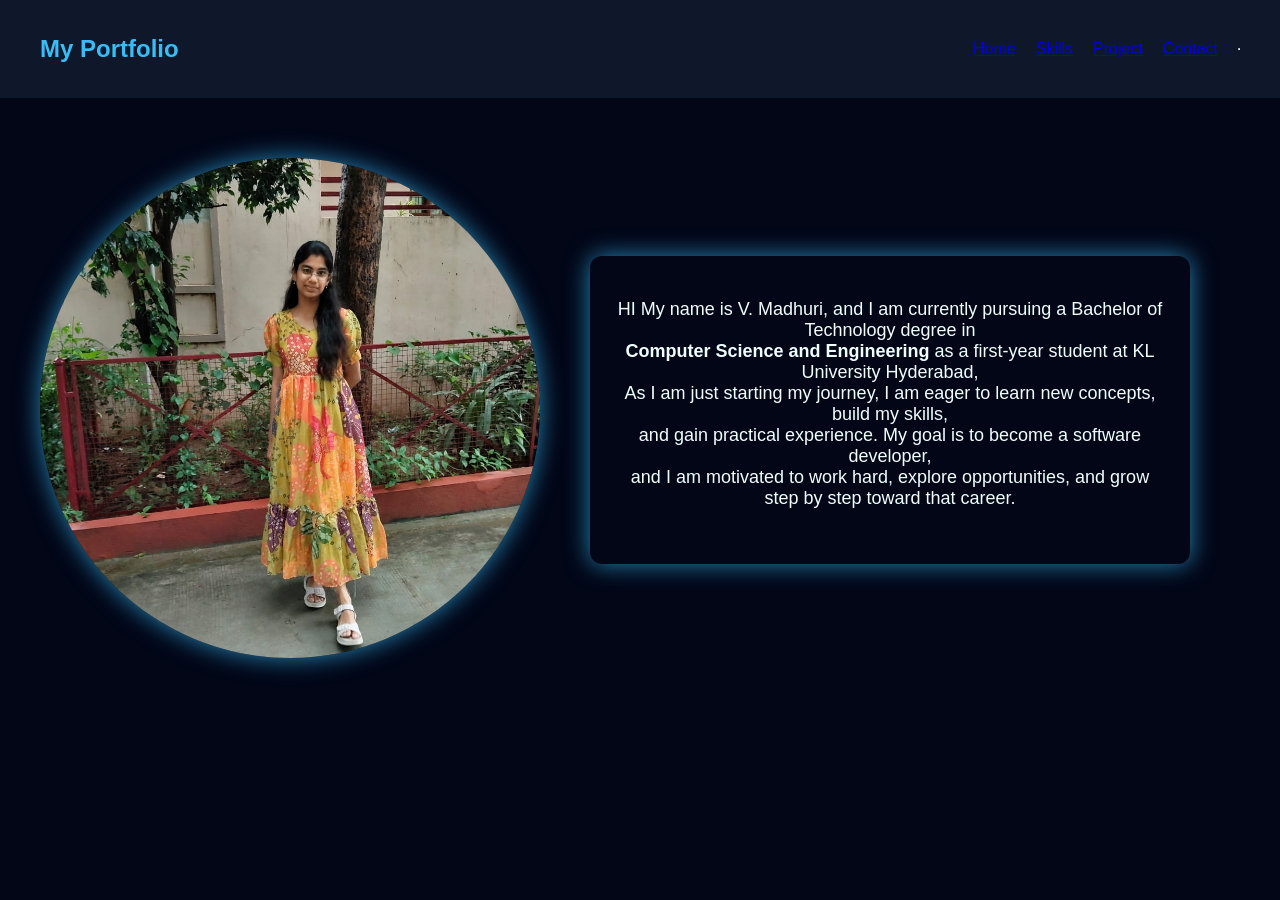
<file: index.html>
<!DOCTYPE html>
<html>
    <head>
        <title> my portfolio</title>
        <link rel="stylesheet" href="style.css">
    </head>
    <body>
        <nav><!--navigation bar -->
            <h2>My Portfolio</h2>
            <ul>
                <li> <a href="index.html">Home</a></li>
                <li><a href="skills.html">Skills</a></li>
                <li><a href="Project.html">Project</a></li>
                <li><a href="p-contact.html">Contact</a></li><hr>
            </ul>
        </nav>
    <section class="about-section"><!--image section-->
        <div class="left">
            <img src="WhatsApp Image .jpeg" class="profile" alt="Profile">
        </div>    
    <!--info-->
        <div class="right">
            <p>HI My name is V. Madhuri, and I am currently pursuing a Bachelor of Technology  degree in<br>
                 <strong>Computer Science and Engineering</strong>
                as a first-year student at KL University Hyderabad,<br>
                As I am just starting my journey,
                I am eager to learn new concepts,
                build my skills,<br> and gain practical experience.
                My goal is to become a software developer,<br> 
                and I am motivated to work hard, explore opportunities, 
                and grow step by step toward that career.</p>
        </div>
        <section>
            <!-- skills slide-->
    </body>
</html>
</file>
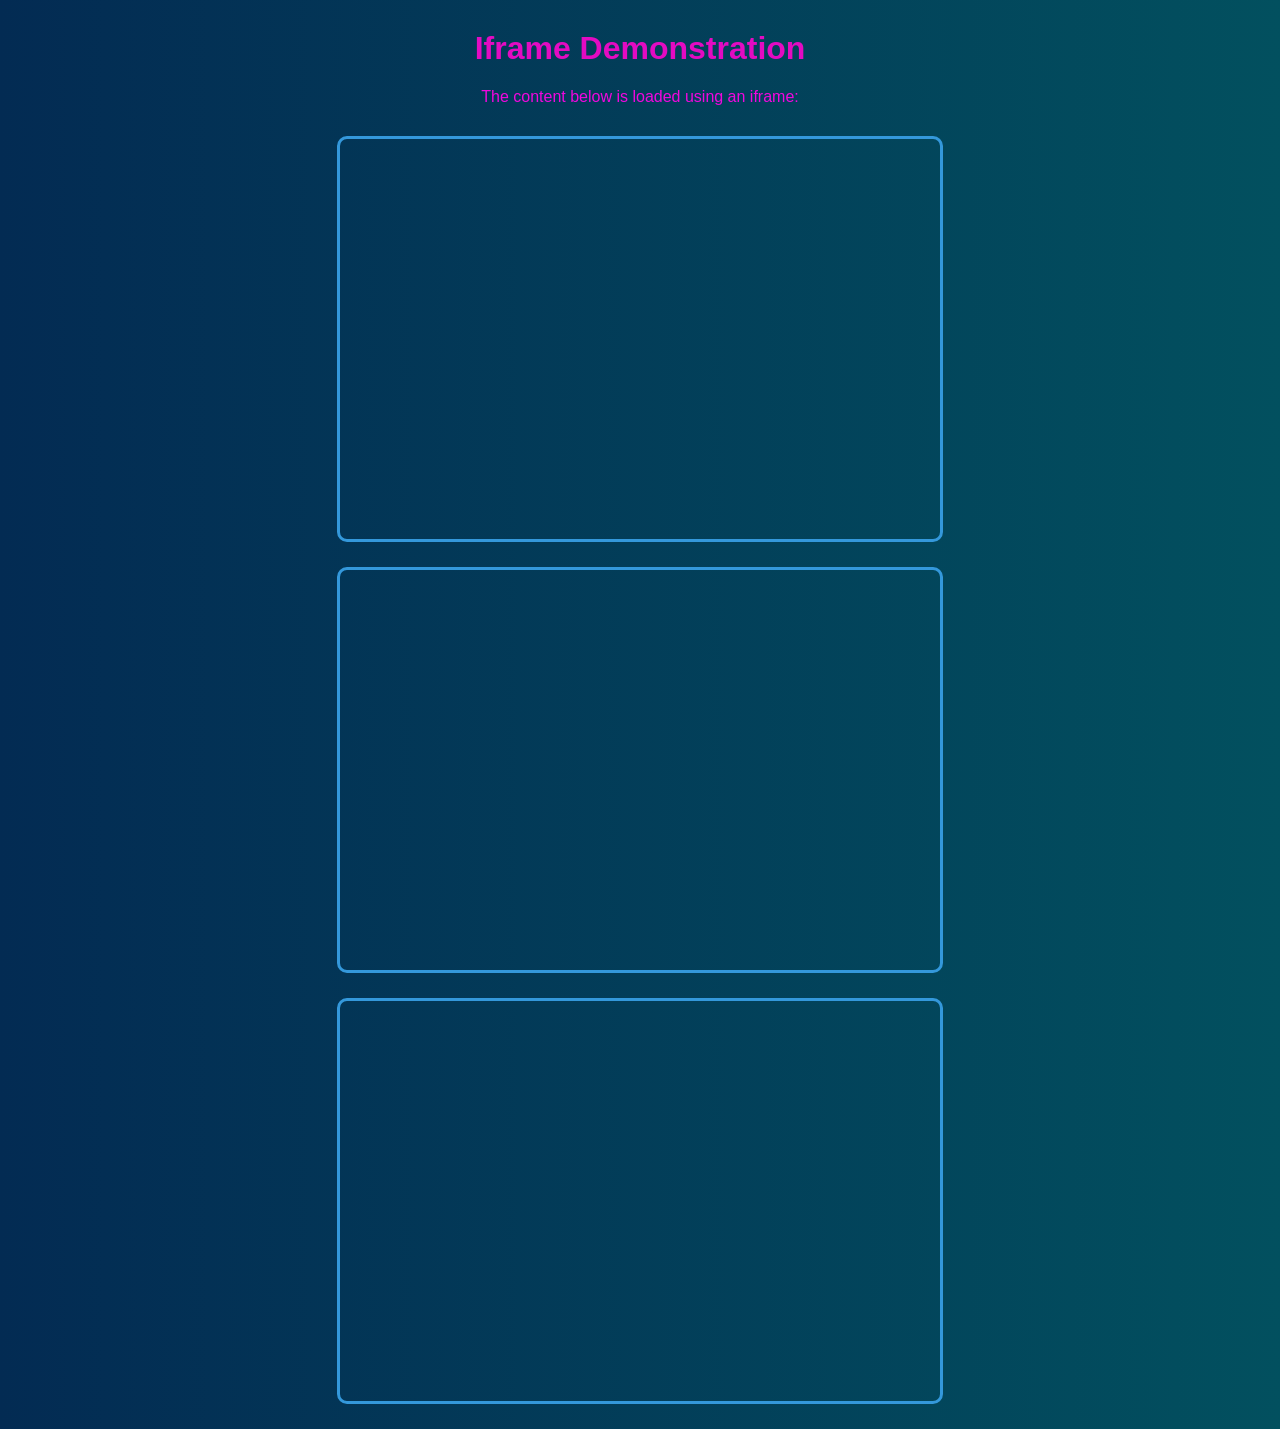
<file: iframe.html>
<!DOCTYPE html>
<html lang="en">
<head>
<meta charset="UTF-8">
<title>Iframe Example</title>

<style>

body{
    background: linear-gradient(to right,#032b53,#02505f);
    text-align: center;
    font-family: Verdana, sans-serif;
}

h1{
    color:#e30bc2;
    margin-top:30px;
}

p{
    color:#f107de;
    margin-bottom:30px;
}

/* iframe style */
iframe{
    display:block;
    margin:25px auto;
    border-radius:10px;
    border:3px solid #3498db;
}

</style>

</head>

<body>
 
<h1>Iframe Demonstration</h1>
<p>The content below is loaded using an iframe:</p>

<iframe 
src="https://www.wikipedia.org"
width="600"
height="400">
</iframe>

<iframe 
src="https://www.youtube.com/embed/foRmO89E_iw"
width="600"
height="400">
</iframe>

<iframe 
src="https://www.google.com/maps/embed?pb=!1m18!1m12!1m3!1d3664.5064934338875!2d78.33741946047324!3d17.348816603846984!2m3!1f0!2f0!3f0!3m2!1i1024!2i768!4f13.1!3m3!1m2!1s0x3bcb959fed6ff1c3%3A0x946900c8908f5fbf!2s88XR%2B76R%20Kl%20Universiy%20Hyderabad%2C%20Aziznagar%2C%20Telangana%20500075!5e1!3m2!1sen!2sin!4v1770443646122!5m2!1sen!2sin"
width="600"
height="400">
</iframe>

</body>
</html>
</file>
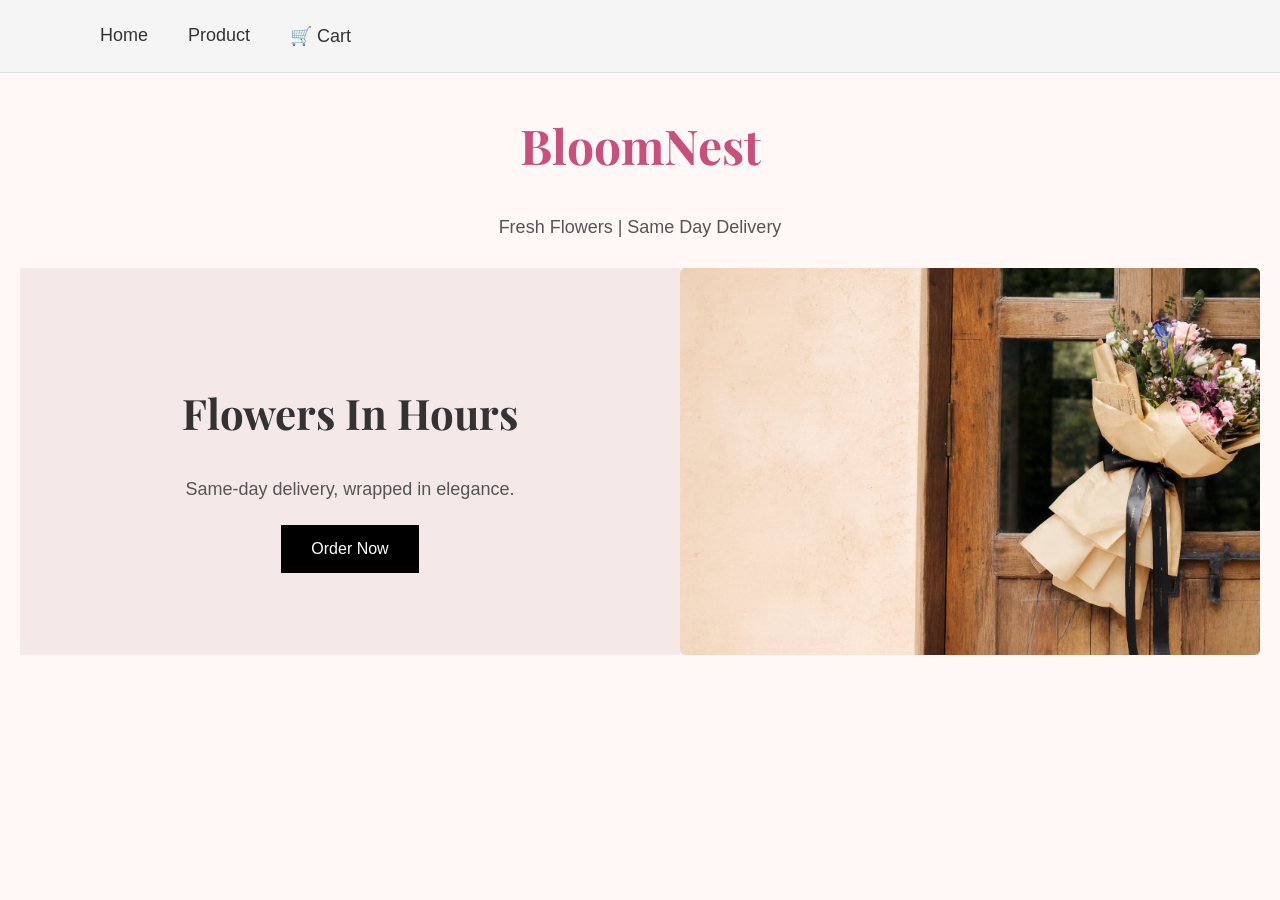
<file: Index..html>
<!DOCTYPE html>
<html>
    <head>
        <title>flower website</title>
        <link rel="stylesheet" href="flowerdesign.css">
        <link href="https://fonts.googleapis.com/css2?family=Playfair+Display:wght@500;700&display=swap" rel="stylesheet">

    </head>
    <body>
        <nav class="nav-bar">
            <ul class="menu">
                <li><a href="Index..html">Home</a></li>
                <li><a href="product.html">Product</a></li>
                <li><a href="w-contactus.html"> 🛒 Cart</a></li>
            </ul>
        </nav>
         <section class="brand-title">
        <h1>BloomNest</h1>
        <p>Fresh Flowers | Same Day Delivery</p>
    </section>

    <!-- Photo Box Section -->
    <!-- Photo Box Section -->
    <section class="photo-box">
        <div class="photo-text">
            <h2>Flowers In Hours</h2>
            <p>Same-day delivery, wrapped in elegance.</p>
            <a href="product.html">
           <button>Order Now</button></a>
        </div>
        <div class="photo-image">
            <img src="flowers.png" alt="Flowers">
        </div>
    </section>

    </body>
</html>
</file>
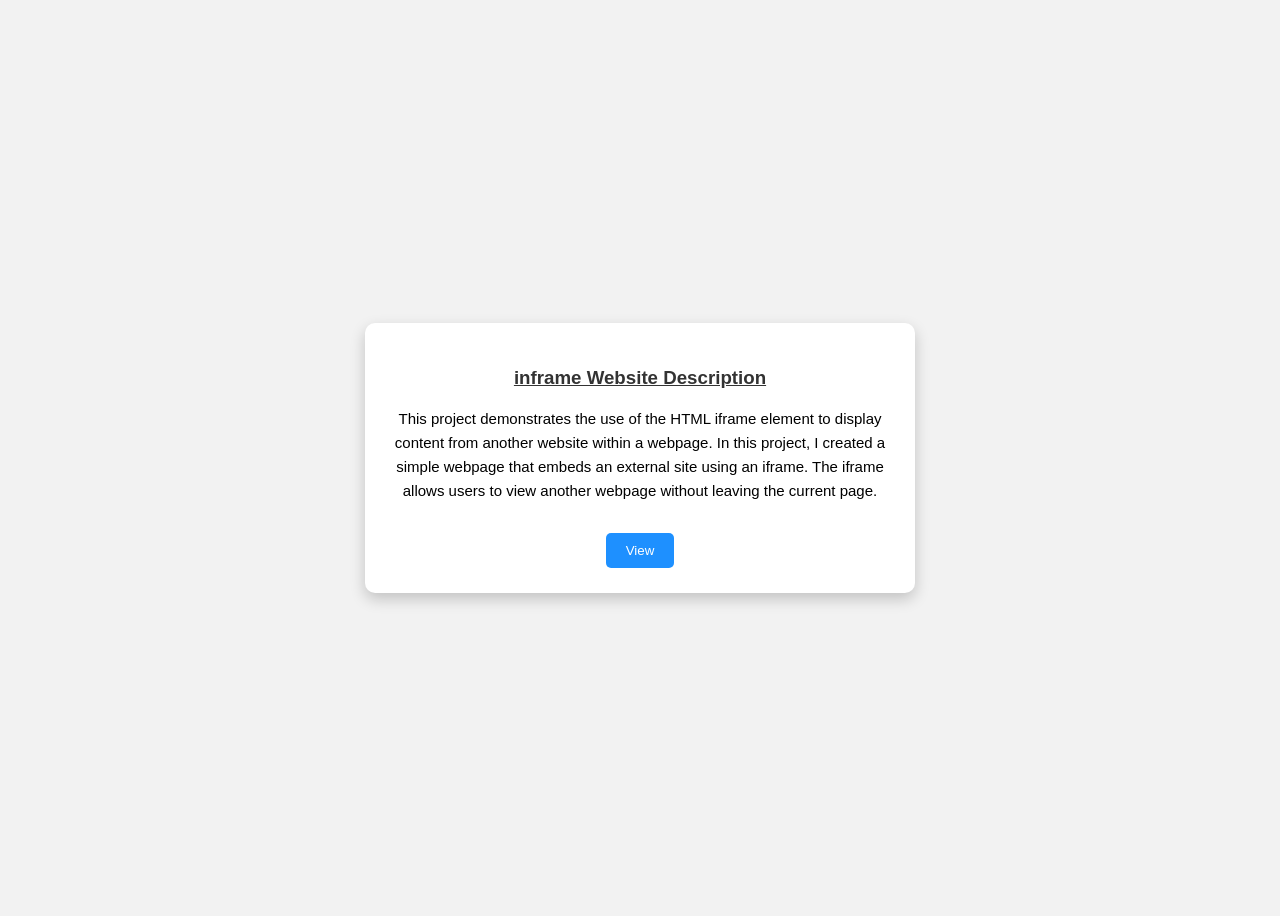
<file: inframedescription.html>
<!DOCTYPE html>
<html>
<head>
<title>inframe Website</title>

<style>

body{
    font-family: Arial, sans-serif;
    background-color: #f2f2f2;
    display: flex;
    justify-content: center;
    align-items: center;
    height: 100vh;
}

/* Floating box */
.box{
    width: 500px;
    background-color: white;
    padding: 25px;
    border-radius: 10px;
    box-shadow: 0px 6px 15px rgba(0,0,0,0.2);
    text-align: center;

    animation: float 3s ease-in-out infinite;
}

/* Floating animation */
@keyframes float{
    0%{
        transform: translateY(0px);
    }
    50%{
        transform: translateY(-10px);
    }
    100%{
        transform: translateY(0px);
    }
}

h3{
    color: #333;
}

p{
    font-size: 15px;
    line-height: 1.6;
}

.main-btn{
    margin-top: 15px;
    padding: 10px 20px;
    background-color: #1e90ff;
    color: white;
    border: none;
    border-radius: 5px;
    cursor: pointer;
}

.main-btn:hover{
    background-color: #0f6cd6;
}

</style>
</head>

<body>

<div class="box">

<h3><u>inframe Website Description</u></h3>

<p>
This project demonstrates the use of the HTML iframe element to display content
from another website within a webpage. In this project, I created a simple webpage
that embeds an external site using an iframe. The iframe allows users to view another
webpage without leaving the current page.
</p>

<a href="iframe.html">
<button class="main-btn">View</button>
</a>

</div>

</body>
</html>
</file>
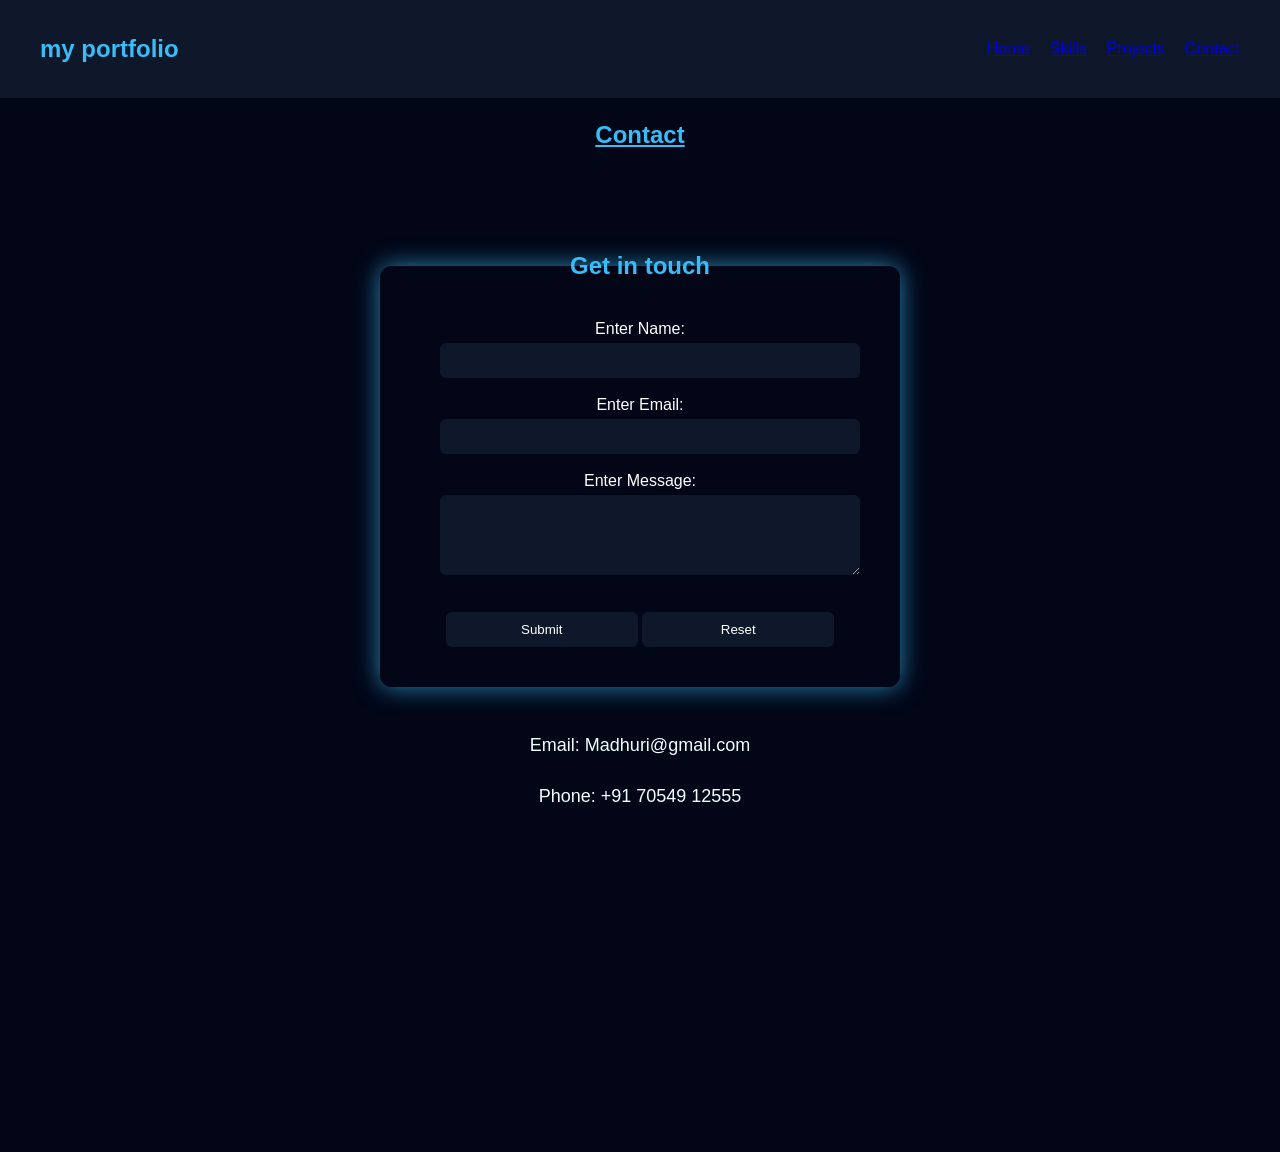
<file: p-contact.html>
<!DOCTYPE html>
<html>
    <head>
    <title>contact</title>
    <link rel="stylesheet" href="style.css">
    </head>
    <body>
        <nav>
            <h2>my portfolio</h2>                
        <ul>
            <li><a href="index.html">Home</a></li>
            <li><a href="skills.html">Skills</a></li>   
            <li><a href="project.html">Projects</a></li>
            <li><a href="p-contact.html">Contact</a></li>
         </ul>
        </nav>
        <section class="contact-page">
                <h1 class="contact-title"><u>Contact</u></h1>

            <form action="#" method="post">   <!-- FORM ADDED -->

<section class="contact-page">

    <fieldset class="contact-box">
                    
     <legend>Get in touch</legend>
     <label for="name">Enter Name:</label><br>
     <input type="text" id="name" name="name" required><br><br>
     <label for="email">Enter Email:</label><br>
     <input type="email" id="email" name="email" required><br><br>

     <label for="message">Enter Message:</label><br>
     <textarea id="message" name="message" rows="4" cols="30" required></textarea><br><br>

     <input type="submit" value="Submit">
     <input type="reset" value="Reset">


</fieldset>
</form>
<div class="contact-info">
        <p>Email: Madhuri@gmail.com</p>
        <p>Phone: +91 70549 12555</p>
    </div>
        </section>
</file>
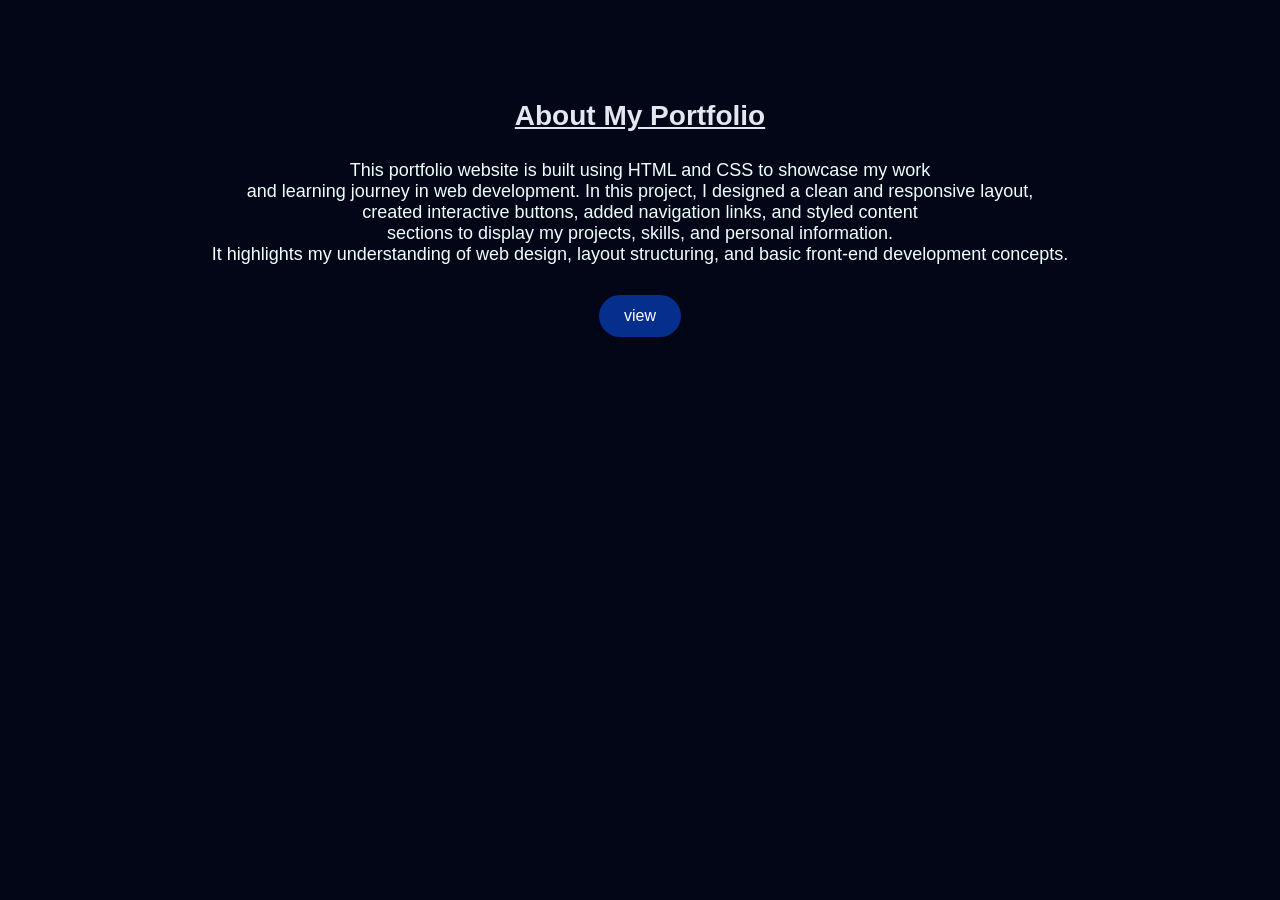
<file: portfoliodescription.html>
<!DOCTYPE html>
<html>
<head>
    <title>Flower Website</title>
    <link rel="stylesheet" href="style.css">
</head>

<body>
<h3> <u>About My Portfolio </u></h3>
<p>
This portfolio website is built using HTML and CSS to showcase my work<br>
 and learning journey in web development. In this project, I designed a clean and responsive layout,<br>
  created interactive buttons, added navigation links, and styled content<br>
   sections to display my projects, skills, and personal information.<br>
    It highlights my understanding of web design, layout structuring, and basic front-end development concepts.
</p>

<a href="index.html">
    <button class="main-btn"> view</button>
</a>

</body>
</html>
</file>
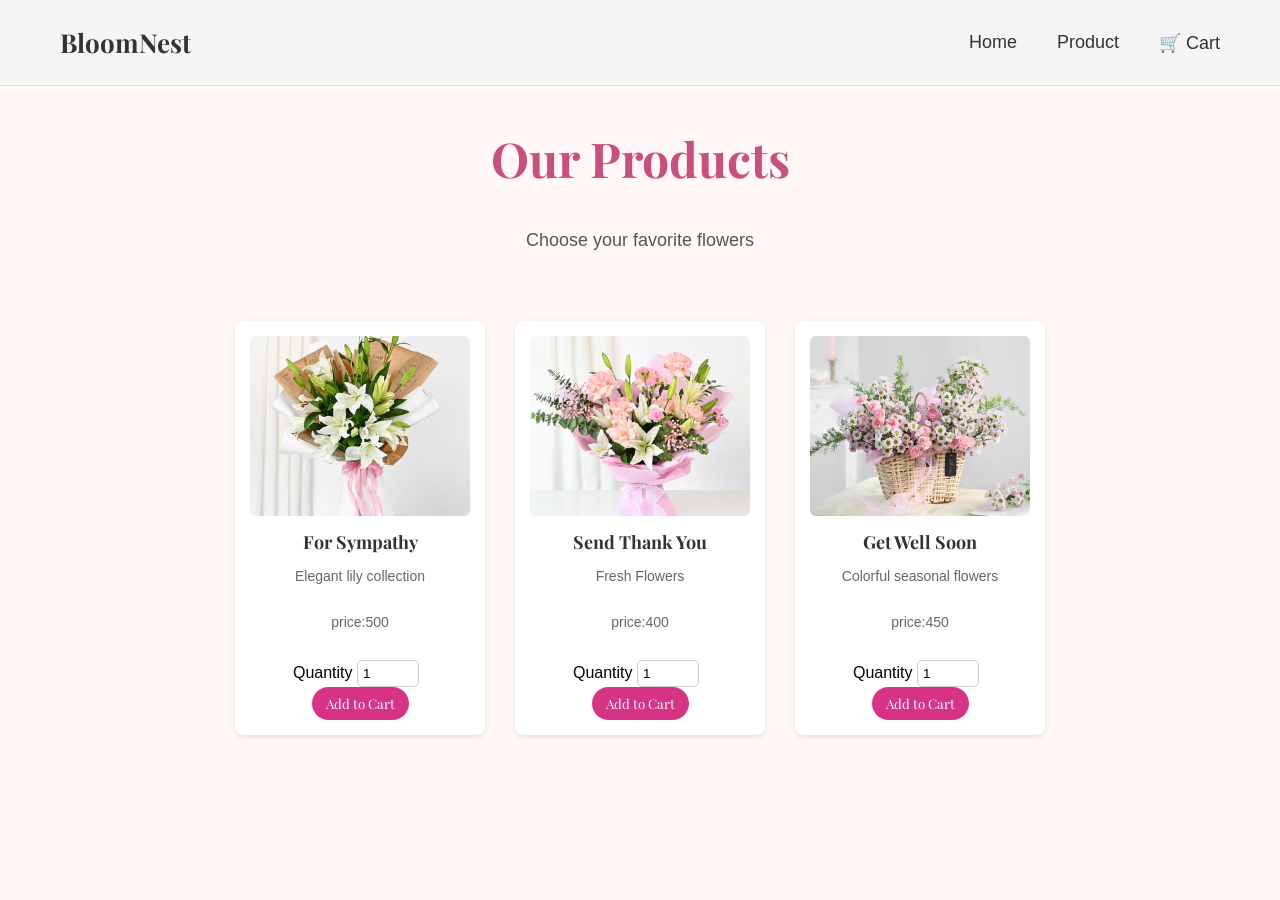
<file: product.html>
<!DOCTYPE html>
<html>
<head>
<title>flower website</title>
<link rel="stylesheet" href="flowerdesign.css">
<link href="https://fonts.googleapis.com/css2?family=Playfair+Display:wght@500;700&display=swap" rel="stylesheet">
</head>

<body>

<nav class="nav-bar">
<div class="logo">BloomNest</div>

<ul class="menu">
<li><a href="Index1.html">Home</a></li>
<li><a href="product.html">Product</a></li>
<li><a href="w-contactus.html">🛒 Cart</a></li>
</ul>

</nav>


<section class="brand-title">
<h1>Our Products</h1>
<p>Choose your favorite flowers</p>
</section>
<section class="product-section">

<!-- Product 1 -->
<div class="product-box">
<img src="sympathy.avif">
<h3>For Sympathy</h3>
<p>Elegant lily collection</p>
<p> price:500</p>
<form onsubmit="addToCart(event)">
<input type="hidden" name="flower" value="Sympathy Lily">
<input type="hidden" name="price" value="500">
<label>Quantity</label>
<input type="number" name="quantity" value="1" min="1">
<button type="submit" class="cart-btn">Add to Cart</button>
</form>
</div>



<!-- Product 2 -->
<div class="product-box">
<img src="thanku.avif">
<h3>Send Thank You</h3>
<p>Fresh Flowers</p>
<p> price:400</p>

<form onsubmit="addToCart(event)">
<input type="hidden" name="flower" value="Thank You Flowers">
<input type="hidden" name="price" value="400">
<label>Quantity</label>
<input type="number" name="quantity" value="1" min="1">
<button type="submit" class="cart-btn">Add to Cart</button>
</form>
</div>
<!-- Product 3 -->
<div class="product-box">
<img src="getwellsoon.avif">
<h3>Get Well Soon</h3>
<p>Colorful seasonal flowers</p>
<p> price:450</p>

<form onsubmit="addToCart(event)">
<input type="hidden" name="flower" value="Get Well Soon Flowers">
<input type="hidden" name="price" value="450">
<label>Quantity</label>
<input type="number" name="quantity" value="1" min="1">
<button type="submit" class="cart-btn">Add to Cart</button>
</form>
</div>
</section>
<script>
function addToCart(event){
event.preventDefault();
let form = event.target;
let flower = form.querySelector('input[name="flower"]').value;
let quantity = parseInt(form.querySelector('input[name="quantity"]').value);
let price = parseInt(form.querySelector('input[name="price"]').value);
let cart = JSON.parse(localStorage.getItem("cart")) || [];
cart.push({
flower: flower,
quantity: quantity,
price: price
});
localStorage.setItem("cart", JSON.stringify(cart));
alert("Added to cart");
}
</script>


</body>
</html>
</file>
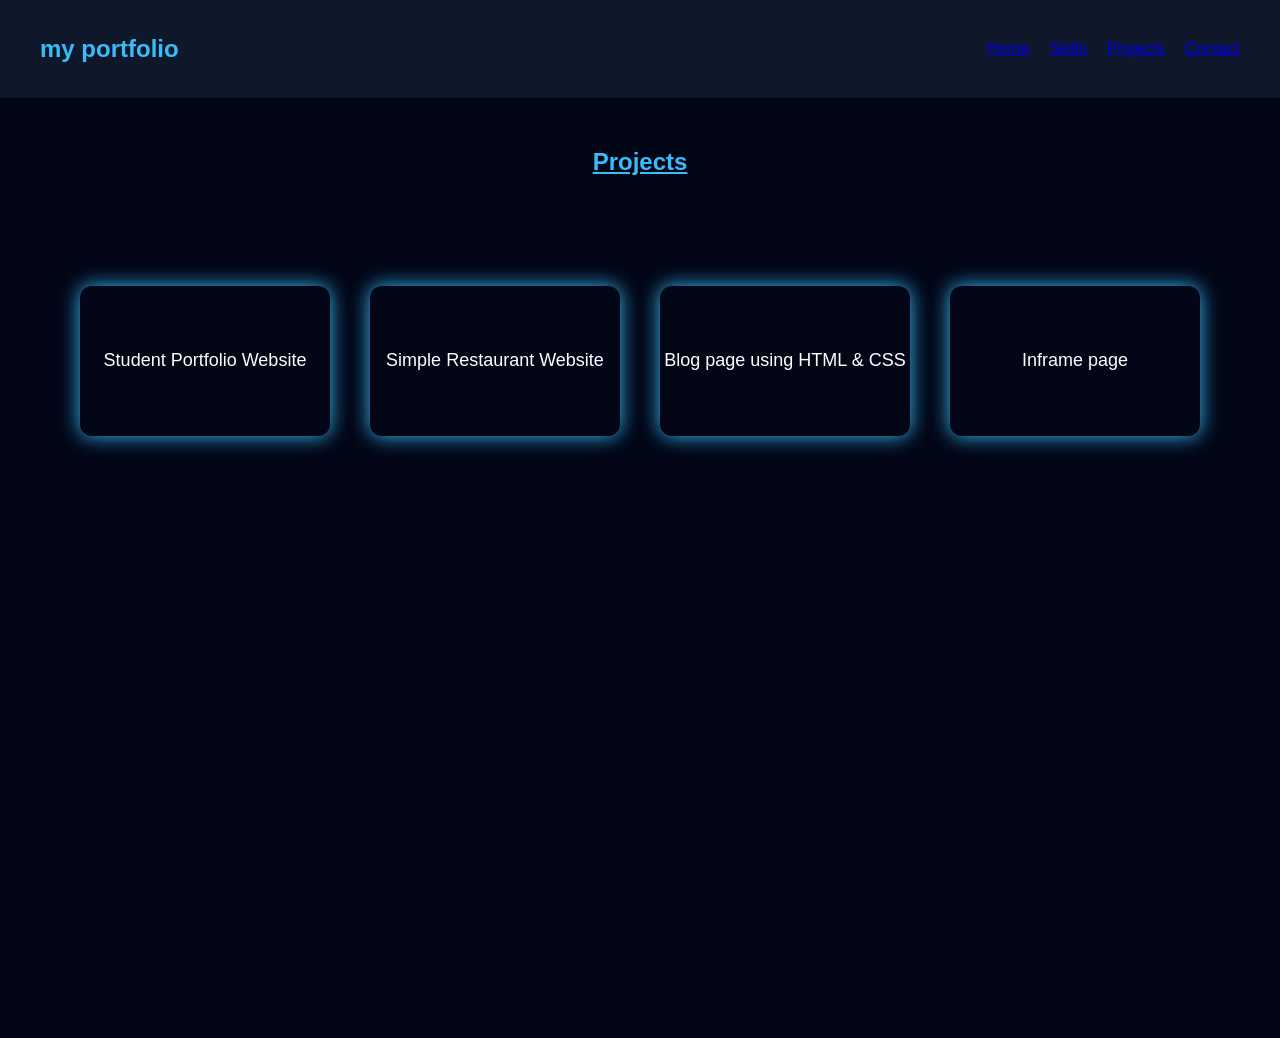
<file: project.html>
<!DOCTYPE html>
<html>
    <head>
    <title>project</title>
    <link rel="stylesheet" href="style.css">
    </head>
 
 
    <body>
        <nav>
            <h2>my portfolio</h2>                
        <ul>
            <li><a href="index.html">Home</a></li>
            <li><a href="skills.html">Skills</a></li>   
            <li><a href="project.html">Projects</a></li>
            <li><a href="p-contact.html">Contact</a></li>

         </ul>
        </nav>
        <section class="project-page">
            <h1 class="project-title"><u>Projects</u></h1>
            <div class="project-container">
            

        <div class="project-box">
            <a href="portfoliodescription.html">Student Portfolio Website</a>
        </div>

        <div class="project-box">
            <a href="restaurantdescriptive.html">Simple Restaurant Website</a>
        </div>

        <div class="project-box">
            <a href="websitedescription.html">Blog page using HTML & CSS</a>
        </div>
        <div class="project-box">
            <a href="iframe.html">Inframe page</a>
        </div>


    </div>

</section>
    </body>
</html>
</file>
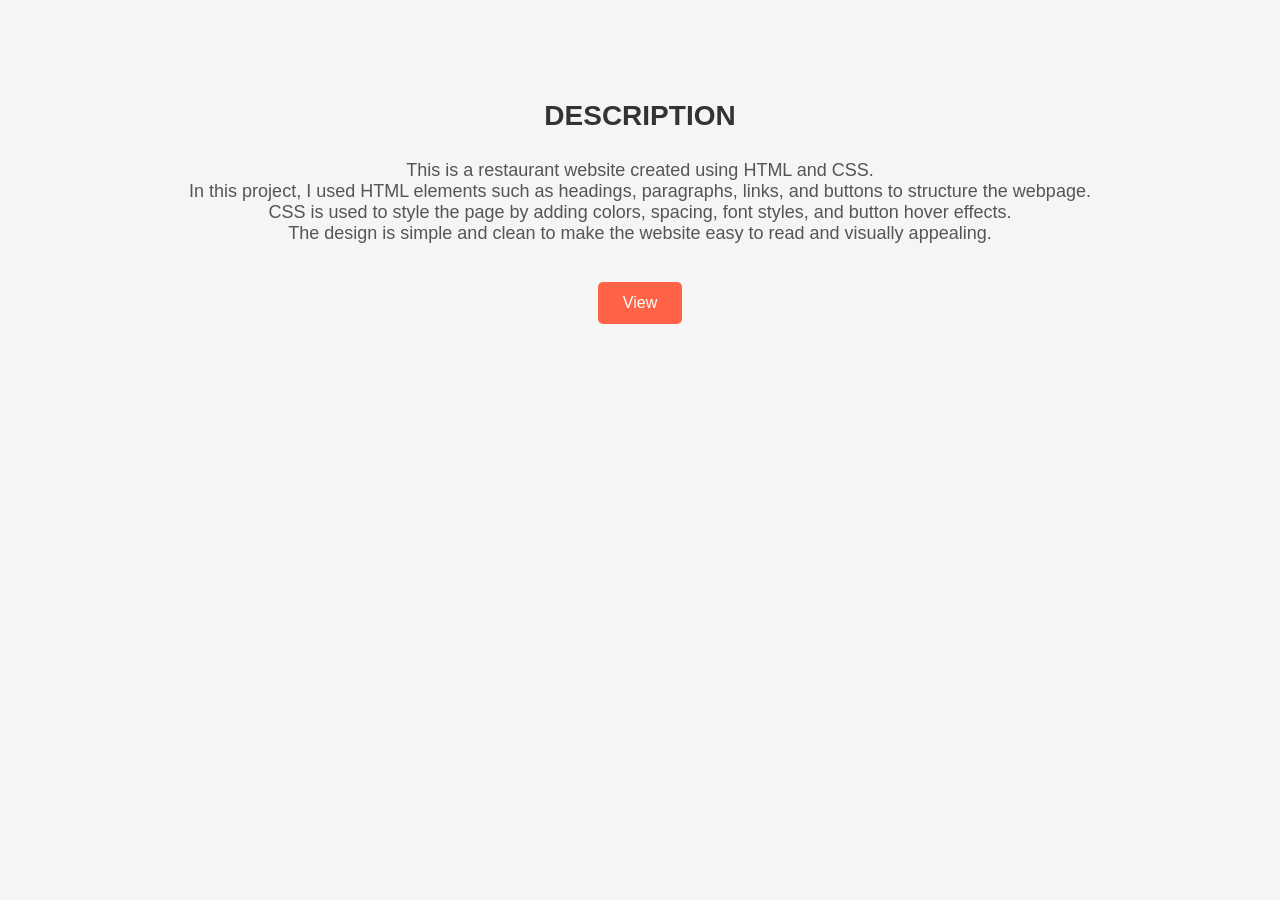
<file: restaurantdescriptive.html>
<!DOCTYPE html>
<html>
<head>
    <title>My Restaurant</title>

    <style>
        body{
            font-family: Arial, sans-serif;
            background-color: #f5f5f5;
            text-align: center;
            margin-top: 100px;
        }

        h3{
            color: #333;
            font-size: 28px;
        }

        p{
            font-size: 18px;
            color: #555;
        }

        .main-btn{
            background-color: #ff6347;
            color: white;
            border: none;
            padding: 12px 25px;
            font-size: 16px;
            border-radius: 5px;
            cursor: pointer;
            margin-top: 20px;
        }

        .main-btn:hover{
            background-color: #e5533d;
        }
    </style>

</head>

<body>

<h3>DESCRIPTION</h3>
<p><p>
This is a restaurant website created using HTML and CSS. <br> 
In this project, I used HTML elements such as headings, paragraphs, links, and buttons to structure the webpage. <br> 
CSS is used to style the page by adding colors, spacing, font styles, and button hover effects.  <br>
The design is simple and clean to make the website easy to read and visually appealing.<br>
</p></p>

<a href="Index1.html">
    <button class="main-btn"> View</button>
</a>

</body>
</html>
</file>
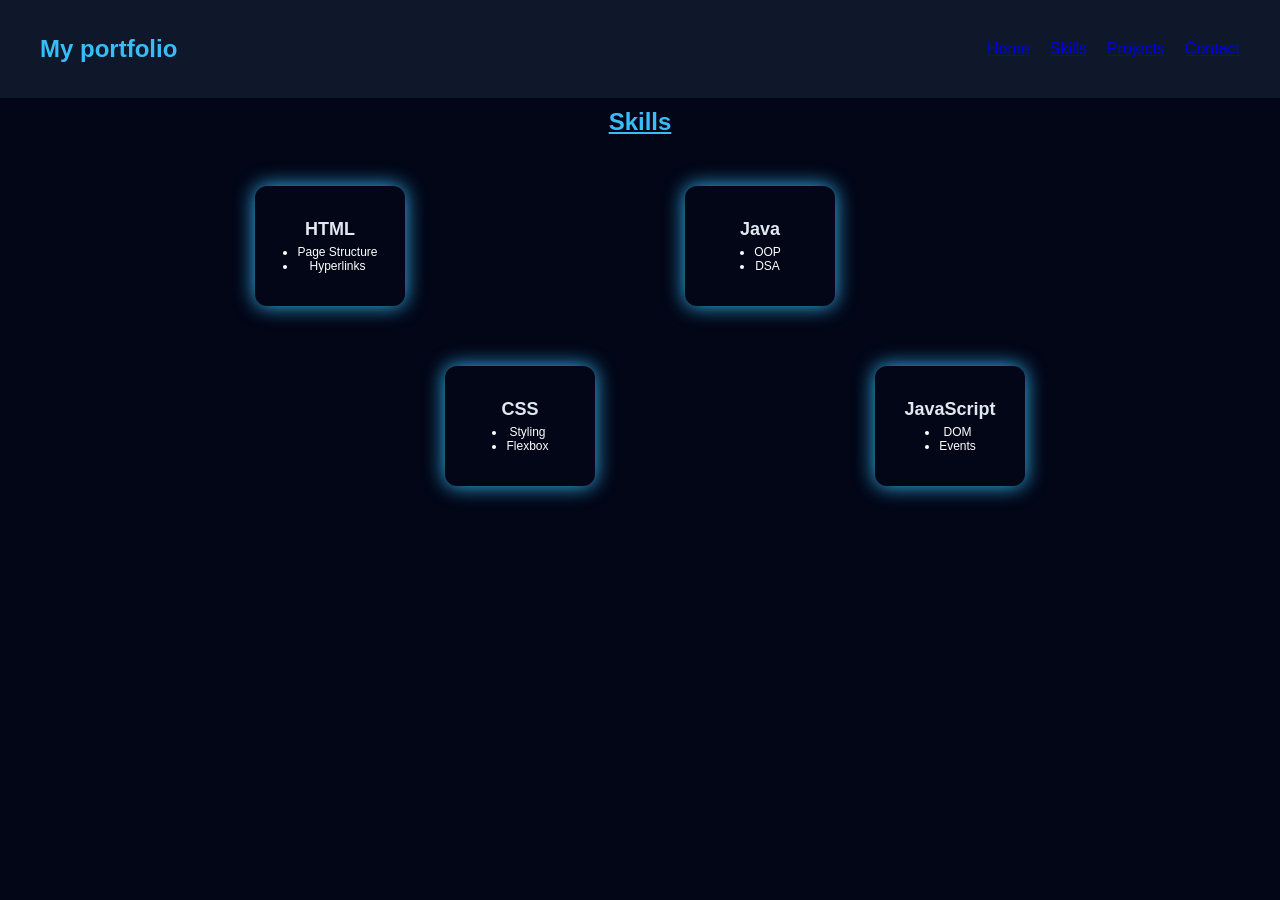
<file: skills.html>
<!DOCTYPE html>
<html>
    <head>
        <title>skills</title>
        <link rel="stylesheet" href="style.css">
    </head>
    <body>
        <nav>
            <h2> My portfolio</h2>
            <ul>
        <li><a href="index.html">Home</a></li>
        <li><a href="skills.html">Skills</a></li>
        <li><a href="project.html">Projects</a></li>
        <li><a href="p-contact.html">Contact</a></li>

    </ul>
</nav>

<section class="skills-page">
        <h1 class="skills-title"> <u>Skills</u></h1>

   <div class="skills-box">

    <div class="skill-card">
        <h3>HTML</h3>
        <ul>
            <li>Page Structure</li>
            <li>Hyperlinks</li>
        </ul>
    </div>

    <div class="skill-card">
        <h3>CSS</h3>
        <ul>
            <li>Styling</li>
            <li>Flexbox</li>
        </ul>
    </div>

    <div class="skill-card">
        <h3>Java</h3>
        <ul>
            <li>OOP</li>
            <li>DSA</li>
        </ul>
    </div>

    <div class="skill-card">
        <h3>JavaScript</h3>
        <ul>
            <li>DOM</li>
            <li>Events</li>
        </ul>
    </div>

</div>
    </body>
</html>
</file>
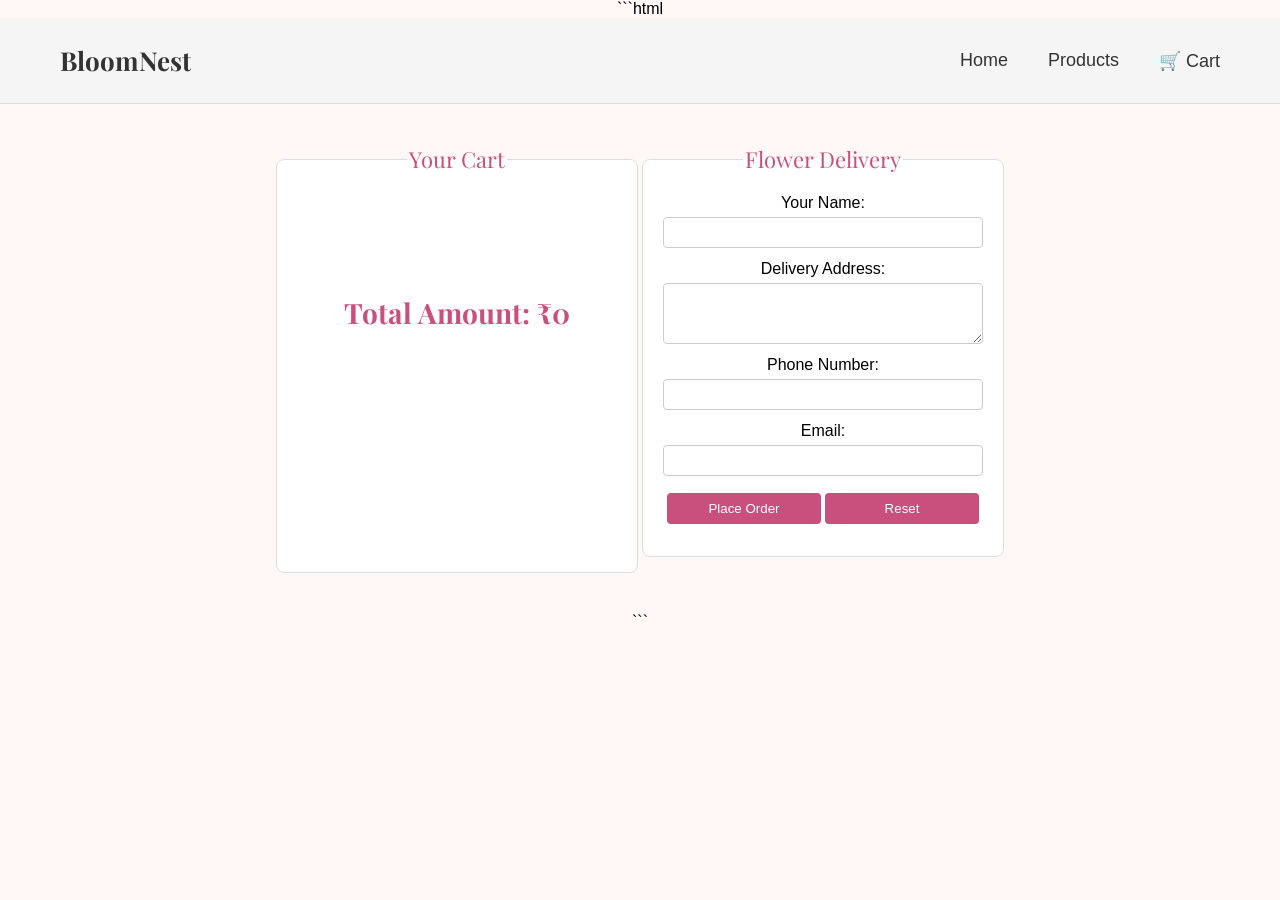
<file: w-contactus.html>
```html
<!DOCTYPE html>
<html>
<head>
<title>Cart</title>

<link rel="stylesheet" href="flowerdesign.css">
<link href="https://fonts.googleapis.com/css2?family=Playfair+Display:wght@500;700&display=swap" rel="stylesheet">

</head>

<body>

<nav class="nav-bar">

<div class="logo">BloomNest</div>

<ul class="menu">
<li><a href="Index..html">Home</a></li>
<li><a href="product.html">Products</a></li>
<li><a href="w-contactus.html">🛒 Cart</a></li>
</ul>

</nav>



<section class="contact-section">


<!-- CART -->

<fieldset id="cart-items" class="contact-box">
<legend>Your Cart</legend>
</fieldset>



<!-- DELIVERY FORM -->

<form onsubmit="placeOrder(event)">

<fieldset class="contact-box">

<legend>Flower Delivery</legend>


<label>Your Name:</label>
<input type="text" required>


<label>Delivery Address:</label>
<textarea rows="3" required></textarea>


<label>Phone Number:</label>
<input type="tel" required>


<label>Email:</label>
<input type="email" required>


<input type="submit" value="Place Order">
<input type="reset" value="Reset">

</fieldset>

</form>


</section>



<script>

/* LOAD CART */

let cart = JSON.parse(localStorage.getItem("cart")) || [];

displayCart();



/* DISPLAY CART */

function displayCart(){

let container = document.getElementById("cart-items");

let total = 0;

let html = "<legend>Your Cart</legend>";

cart.forEach((item,index)=>{

let itemTotal = item.price * item.quantity;

total += itemTotal;

html += `

<p>

<b>${item.flower}</b><br>

Quantity: ${item.quantity}<br>

Price: ₹${item.price}<br>

Total: ₹${itemTotal}<br>

<button onclick="removeItem(${index})">
Remove
</button>

</p>

<hr>

`;

});


html += `<h3>Total Amount: ₹${total}</h3>`;

container.innerHTML = html;

}



/* REMOVE ITEM */

function removeItem(index){

cart.splice(index,1);

localStorage.setItem("cart",JSON.stringify(cart));

displayCart();

}



/* PLACE ORDER */

function placeOrder(event){

event.preventDefault();


if(cart.length === 0){

alert("Your cart is empty!");

return;

}


alert("Order placed successfully! 🌸");


/* clear cart */

localStorage.removeItem("cart");

cart = [];


/* reset form */

document.querySelector("form").reset();


/* reset cart box */

document.getElementById("cart-items").innerHTML =

"<legend>Your Cart</legend><p>Your cart is empty</p>";

}

</script>


</body>
</html>
```
</file>
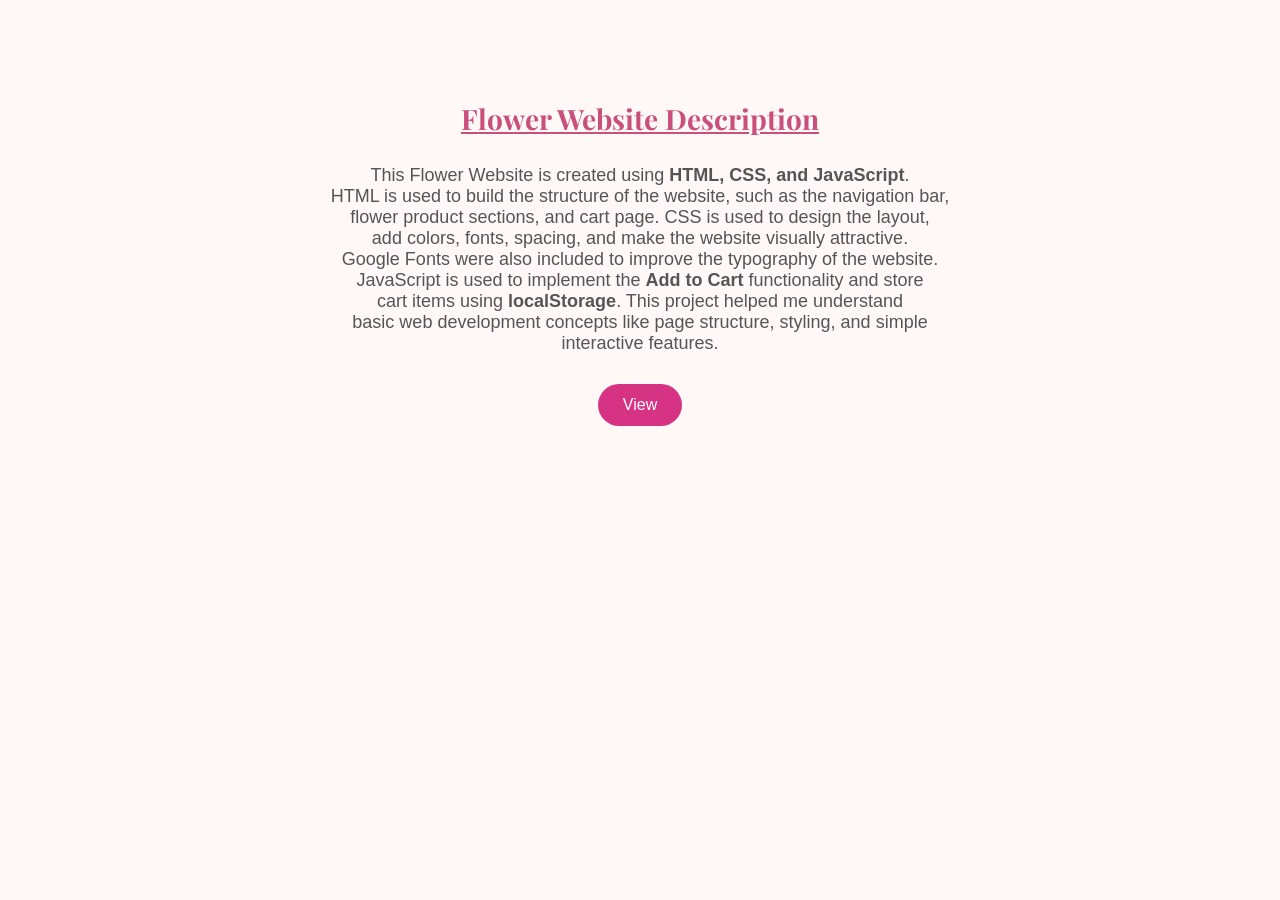
<file: websitedescription.html>
<!DOCTYPE html>
<html>
<head>
    <title>Flower Website</title>
    <link rel="stylesheet" href="flowerdesign.css">
    <link href="https://fonts.googleapis.com/css2?family=Playfair+Display:wght@500;700&display=swap" rel="stylesheet">
</head>

<body>

    <h3><u>Flower Website Description</u></h3>

<p>
This Flower Website is created using <b>HTML, CSS, and JavaScript</b>. <br>
HTML is used to build the structure of the website, such as the navigation bar, <br>
flower product sections, and cart page. CSS is used to design the layout, <br>
add colors, fonts, spacing, and make the website visually attractive. <br>

Google Fonts were also included to improve the typography of the website. <br>
JavaScript is used to implement the <b>Add to Cart</b> functionality and store <br>
cart items using <b>localStorage</b>. This project helped me understand <br>
basic web development concepts like page structure, styling, and simple <br>
interactive features.
</p>


<a href="Index..html">
    <button class="main-btn"> View</button>
</a>

</body>
</html>
</file>
<file: style.css>
body{
    margin: 0;
    font-family: Arial, Helvetica, sans-serif;
    background-color: #020617; 
    color: #e2e8f0;
}
 nav{ /* navigation bar*/
    display: flex;    
    justify-content: space-between;
    align-items:center;
    padding: 15px 40px;
    background-color: #0f172a;
    color: white; 

}
    nav ul{
    list-style: none;
    display: flex;
    gap: 20px;
    margin: 0;
    padding: 0;
 }
 h2{
    color: #38bdf8;
 } 
 nav ul li:hover{
    color:#38bdf8
 }
nav ul li{
    cursor: pointer;
    transition: 0.3s;
}
/*selection layout*/
.about-section{
    display:flex;
    align-items: center;
    justify-content: flex-start;
    gap:50px;
    padding:60px 40px;

}
/*profile*/
.profile{
    width:500px;
    height: 500px;
    border-radius: 50%;
    object-fit: cover;
    box-shadow: 0 0 25px rgba(56,189,248,0.7);

}
.right{
   width: 850px;
    background-color: #020617;
    padding: 25px;
    border-radius: 12px;
    color: white;
    margin-left: auto;
    box-shadow: 0 0 25px rgba(56,189,248,0.7);

}
    
.about-box h2{
    margin-top: 0;
    color: #38bdf8;
}
/*-------------------------------------------------------------------------skills page*/
/* container grid */
.skills-box{
    display:grid;
    grid-template-columns:150px 200px 150px 150px;
    grid-template-rows:repeat(2,140px);
    justify-content:center;
    gap:40px;
}

/* skill cards */
.skill-card{
    display:flex;
    flex-direction:column;
    justify-content:center;
    align-items:center;

    width:150px;
    height:120px;

    background-color:#020617;
    border-radius:12px;

    box-shadow:0 0 20px #38bdf8;
    color:white;

    transition:0.3s;
}

/* hover */
.skill-card:hover{
    transform:scale(1.05);
}

/* HTML */
.skill-card:nth-child(1){
    grid-column:1;
    grid-row:1;
}

/* JAVA */
.skill-card:nth-child(3){
    grid-column:3;
    grid-row:1;
}
/* CSS */
.skill-card:nth-child(2){
    grid-column:2;
    grid-row:2;
}
/* JAVASCRIPT */
.skill-card:nth-child(4){
    grid-column:4;
    grid-row:2;
}
/* list styling */
.skill-card ul{
    font-size:12px;
    margin:5px 0 0 0;
    padding-left:15px;
}
/* title */
.skills-title{
    margin-bottom:50px;
    margin-top:10px;
    color:#38bdf8;
    text-align:center;
}
.skill-card h3{
    margin:0;
    font-size:18px;
}
/*---------------------------------PROJECT PAGE*/
.project-page{
    min-height:100vh;
    background-color:#020617;
    display:flex;
    flex-direction:column;
    align-items:center;
    color:white;
    padding-top:40px;  
}

.project-title{
    margin-bottom:50px;
    margin-top:10px;
    color:#38bdf8;
}

.project-container{
    display:flex;
    gap:40px;
    justify-content:center;
    align-items:center;
     margin-top:60px;            
}

.project-box{
    width:250px;
    height:150px;
    display:flex;
    justify-content:center;
    align-items:center;
    background-color:#020617;
    border-radius:12px;
    box-shadow:0 0 20px #38bdf8;
}

.project-box a{
    color:white;
    text-decoration:none;
    font-size:18px;
    text-align:center;
}

.project-box:hover{
    transform:scale(1.05);
    transition:0.3s;
}
/*contact page*/
/*------------------------------------------------------------ CONTACT PAGE */
.contact-page{
    min-height: 100vh;
    display: flex;
    justify-content: flex-start;
    align-items: center;
        flex-direction: column;   /* important */
    background-color: #020617;
    margin-top: 3px;
}

/* Fieldset styled like skills box */
.contact-box{
    background-color: #020617;
    padding: 40px 60px;
    border-radius: 12px;
    box-shadow: 0 0 25px rgba(56,189,248,0.7); /* glow */
    width: 400px;
    color: white;
    border: none; /* removes default fieldset border */
}

/* Legend style */
.contact-box legend{
    color: #38bdf8;
    font-size: 24px;
    font-weight: bold;
    text-align: center;
}

/* Inputs */
.contact-box input,
.contact-box textarea{
    width: 100%;
    padding: 10px;
    margin-top: 5px;
    border-radius: 6px;
    border: none;
    background-color: #0f172a;
    color: white;
}

/* Buttons */
.contact-box input[type="submit"],
.contact-box input[type="reset"]{
    width: 48%;
    margin-top: 15px;
    cursor: pointer;
}
.contact-title{
    color: #38bdf8;
    margin-bottom: 100px;   /* space between title and box */
    text-align: center;
}
.contact-info{
    margin-top: 30px;
    text-align: center;
    color: #38bdf8;
    font-size: 18px;
}
/*-------------------descriptie*/
body{
    margin:0;
    font-family: Arial, Helvetica, sans-serif;
    background-color:#020617;
    color:#e2e8f0;
    text-align: center;
}
h3{
    font-family: Arial, Helvetica, sans-serif;
    font-size: 28px;
    color:#e2e8f0;
    margin-top:100px;
    
}
p{
    font-size: 18px;
    color:azure;
    margin-bottom: 30px;
}
.main-btn{
    padding:12px 25px;
    background:#062e8d;
    color:white;
    border:none;
    border-radius:25px;
    font-size:16px;
    cursor:pointer;
}

.main-btn:hover{
    background:blue;
}
</file>
<file: flowerdesign.css>
body{
    margin: 0;
    font-family: Arial, sans-serif;
}
.nav-bar{
    display: flex;
    justify-content: space-between;
    align-items: center;
    background-color: #f5f5f5;
    padding: 25px 60px;
    border-bottom: 1px solid #ddd;
}
.logo{
    color: #333;
    font-size: 26px;
    font-weight: bold;
    font-family: 'Playfair Display', serif;
}
.menu{
    list-style: none;
    display: flex;
    gap: 40px;
    margin: 0;
}
.menu li a{
    text-decoration: none;
    color: #333;
    font-size: 18px;
}
.menu li a:hover{
    color: #d4af37;
}
.brand-title{
    text-align: center;
    padding:  0;
    background-color: #fff8f6; /* light soft pink like flower theme */
}

.brand-title h1{
    font-size: 48px;
    margin: 40px 0;
    color: #c94f7c;   /* flower pink color */
    font-family: 'Playfair Display', serif;
}
.brand-title p{
    margin-top: 10px;
    font-size: 18px;
    color: #555;
}
/* Photo Box Section */
.photo-box{
    display: flex;
    justify-content: center;
    padding: 0px 20px;
        margin-top: 0;

}
.photo-box img{
    max-width: 500px;
    width: 100%;
    border-radius: 10px;
}
    .photo-text {
    flex: 1;
    background-color: #f5e8e8; /* soft pink */
    padding: 60px 40px;
    display: flex;
    flex-direction: column;
    justify-content: center;
}
.photo-text h2 {
    font-family: 'Playfair Display', serif;
    font-size: 42px;
    color:#333;
    margin-bottom: 20px;
}
.photo-text p {
    font-size: 18px;
    color: #555;
    margin-bottom: 25px;
}
.photo-text button {
    padding: 15px 30px;
    background-color: black;
    color: white;
    border: none;
    font-size: 16px;
    cursor: pointer;
}
.photo-text button:hover {
    background-color: #333;
}
/* Right image in photo box */
.photo-image {
    flex: 1;
    display: flex;
    justify-content: center;
    align-items: center;
}
.photo-image img {
    max-width: 100%;
    height: auto;
    border-radius: 5px;
    object-fit: cover;
}

/*=====product=====*/

.product-section{
    padding: 40px 20px;
    display: flex;
    justify-content: center;
    gap: 30px;
    flex-wrap: wrap;
}
/* Each product box */
.product-box{
    width: 220px;
    background-color: #fff;
    border-radius: 8px;
    text-align: center;
    padding: 15px;
    box-shadow: 0 2px 6px rgba(0,0,0,0.1);
}
/* Product image */
.product-box img{
    width: 100%;
    height: 180px;
    object-fit: cover;
    border-radius: 6px;
}
/* Product text */
.product-box h3{
    margin: 10px 0 5px;
    font-size: 18px;
    font-family: 'Playfair Display', serif;
    color: #333;
}
.product-box p{
    font-size: 14px;
    color: #666;
}
.product-box form{
    margin-top: 10px;
}

.product-box input[type="number"]{
    width: 50px;
    padding: 5px;
    margin-right: 8px;
    border-radius: 5px;
    border: 1px solid #ccc;
}

.cart-btn{
    background-color:#d63384;
    color:white;
    border:none;
    padding:8px 14px;
    border-radius:20px;
    cursor:pointer;
    font-family:'Playfair Display', serif;
}

.cart-btn:hover{
    background-color:#b0256b;
}
/*======-----------------------------------------------------contact======*/
.contact-section{
    display: flex;
    justify-content: center;
    padding: 40px 20px;
    background-color: #fff8f6;
}
.contact-box{
    width: 320px;
    padding: 20px;
    border: 1px solid #ddd;
    border-radius: 8px;
    background: #fff;
}
/* Title */
.contact-box legend{
    font-family: 'Playfair Display', serif;
    color: #c94f7c;
    font-size: 22px;
}
/* Inputs */
.contact-box input,
.contact-box textarea{
    width: 100%;
    padding: 7px;
    margin-top: 5px;
    margin-bottom: 12px;
    border: 1px solid #ccc;
    border-radius: 4px;
}
/* Buttons */
.contact-box input[type="submit"],
.contact-box input[type="reset"]{
    width: 48%;
    padding: 8px;
    border: none;
    background: #c94f7c;
    color: white;
    cursor: pointer;
}
/*----------------------------------cart*/
.cart-box{
    width:350px;
    margin:auto;
    padding:30px;
    background:#fff0f6;
    border-radius:10px;
    text-align:center;
}

.cart-box input, .cart-box textarea{
    width:90%;
    padding:8px;
    border-radius:5px;
    border:1px solid #ccc;
}

        /*------------------------------------------------description*/
        body{
    margin:0;
    font-family: Arial, sans-serif;
    text-align:center;
    background:#fff8f6;
}

h3{
    font-family: 'Playfair Display', serif;
    font-size:28px;
    color:#c94f7c;
    margin-top:100px;
}

p{
    font-size:18px;
    color:#555;
    margin-bottom:30px;
}

.main-btn{
    padding:12px 25px;
    background:#d63384;
    color:white;
    border:none;
    border-radius:25px;
    font-size:16px;
    cursor:pointer;
}

.main-btn:hover{
    background:#b0256b;
}
</file>
